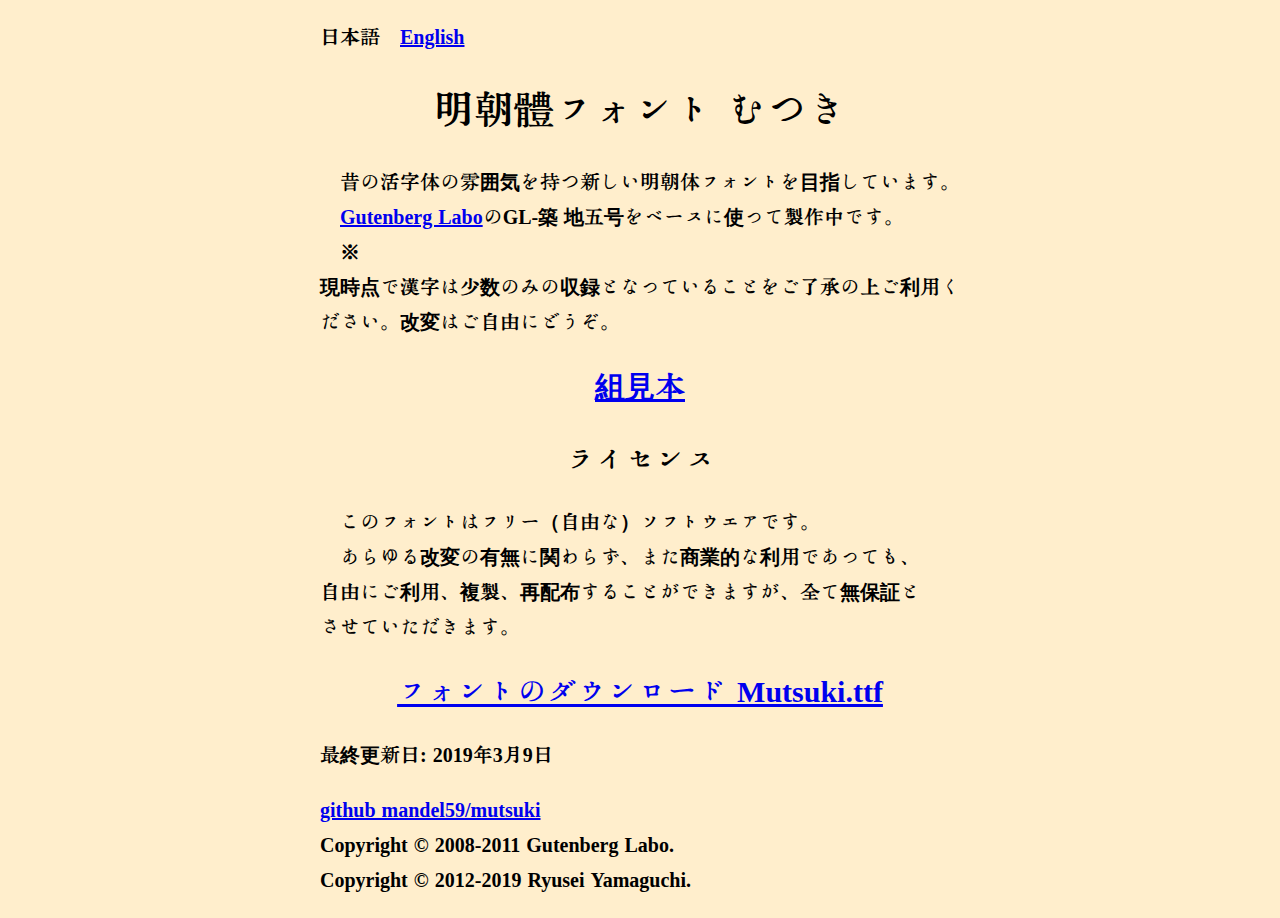
<file: index.html>
<!DOCTYPE html>
<html lang="ja">
<head>
<meta charset="UTF-8">
<title>明朝體フォント むつき</title>
<meta name="viewport" content="width=device-width,initial-scale=1">
<link rel ="stylesheet" href ="mutsuki.css" type="text/css">
</head>
<body>
<header><ul id="altlang"><li>日本語</li><li><a hreflang="en" href="index.en.html">English</a></li></ul></header>
<main>
<h1>明朝體&#x200B;フォント むつき</h1>
<p>昔の&#x200B;活字体の&#x200B;雰囲気を&#x200B;持つ&#x200B;新しい&#x200B;明朝体&#x200B;フォントを&#x200B;目指して&#x200B;います。</p>
<p><a href="http://gutenberg.sourceforge.jp/">Gutenberg Labo</a>の&#x200B;GL-築
地五号を&#x200B;ベースに&#x200B;使って&#x200B;製作中&#x200B;です。</p>
<p>※現時点で漢字は少数のみの収録となっていることをご了承の上ご利用ください。改変はご自由にどうぞ。</p>
<h2><a href="sample.html">組見本</a></h2>
<h2>ライセンス</h2>
<p>この&#x200B;フォントは&#x200B;フリー&#x200B;（自由な）&#x200B;ソフトウエア&#x200B;です。</p>
<p>あらゆる&#x200B;改変の&#x200B;有無に&#x200B;関わらず、&#x200B;また&#x200B;商業的な&#x200B;利用で&#x200B;あっても、&#x200B;自由に&#x200B;ご利用、&#x200B;複製、&#x200B;再配布&#x200B;する&#x200B;ことが&#x200B;できます&#x200B;が、&#x200B;全て&#x200B;無保証と&#x200B;させて&#x200B;いただきます。</p>
</p>
<h2><a href="Mutsuki.ttf" download="Mutsuki.ttf">フォントのダウンロード Mutsuki.ttf</a></h2>
<div>最終更新日: 2019年3月9日</div>
</main>
<footer>
<div><a href="https://github.com/mandel59/mutsuki">github mandel59/mutsuki</a></div>
<div>Copyright © 2008-2011 Gutenberg Labo.<br>Copyright © 2012-2019 Ryusei Yamaguchi.</div>
</footer>
</body>
</html>
</file>
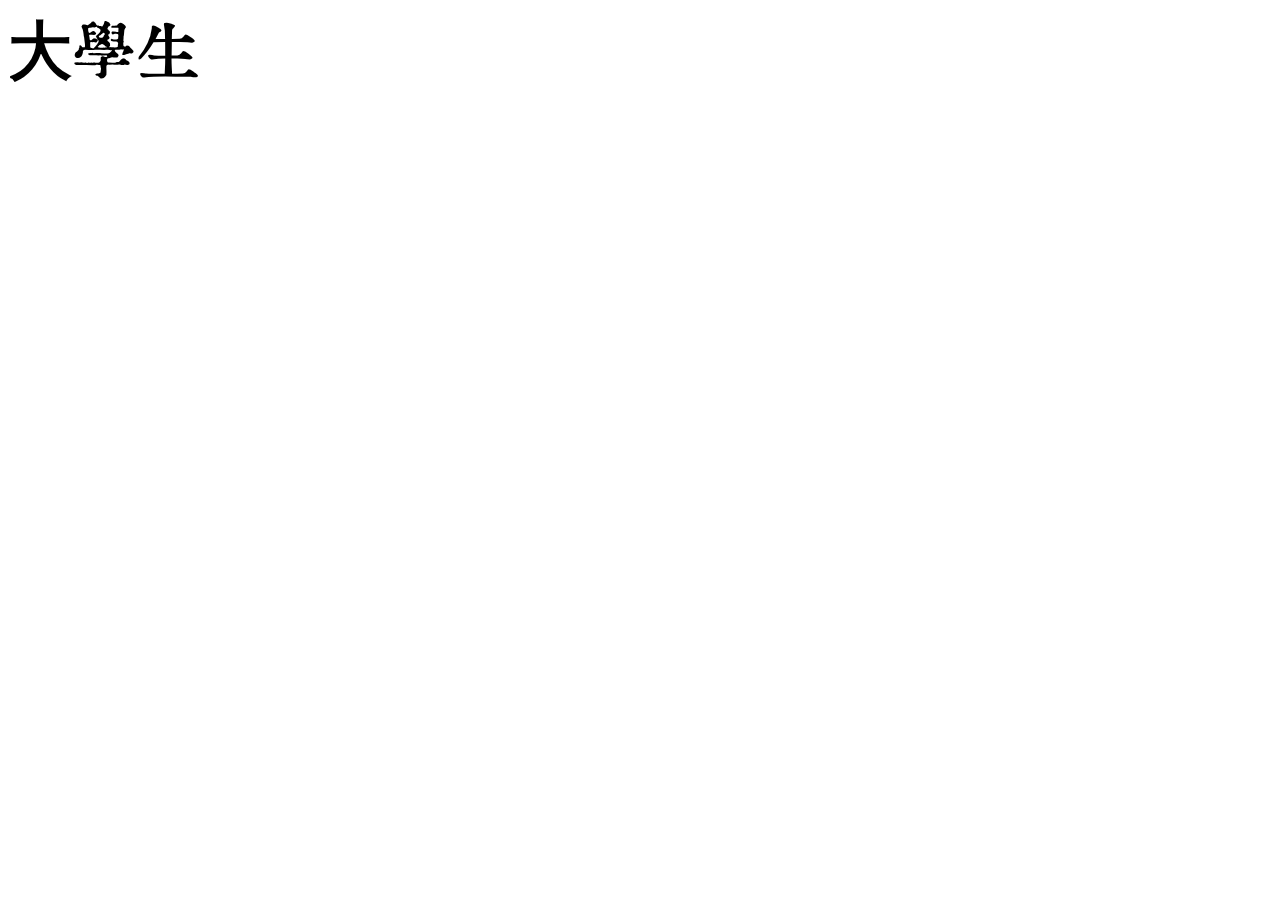
<file: test/index.html>
<!doctype html>
<html>
    <head>
        <meta charset="UTF-8">
        <title>test</title>
        <style>
            @font-face {
                font-family: "Mutsuki-dev";
                font-weight: 600;
                src: url("../Mutsuki.woff2") format("woff2"), url("../Mutsuki.woff") format("woff");
            }
            html {
                font-family: "Mutsuki-dev", "Yu Mincho", serif;
                font-weight: 600;
                font-size: 64px;
            }
        </style>
    </head>
    <body>
        <div>大學生</div>
    </body>
</html>
</file>
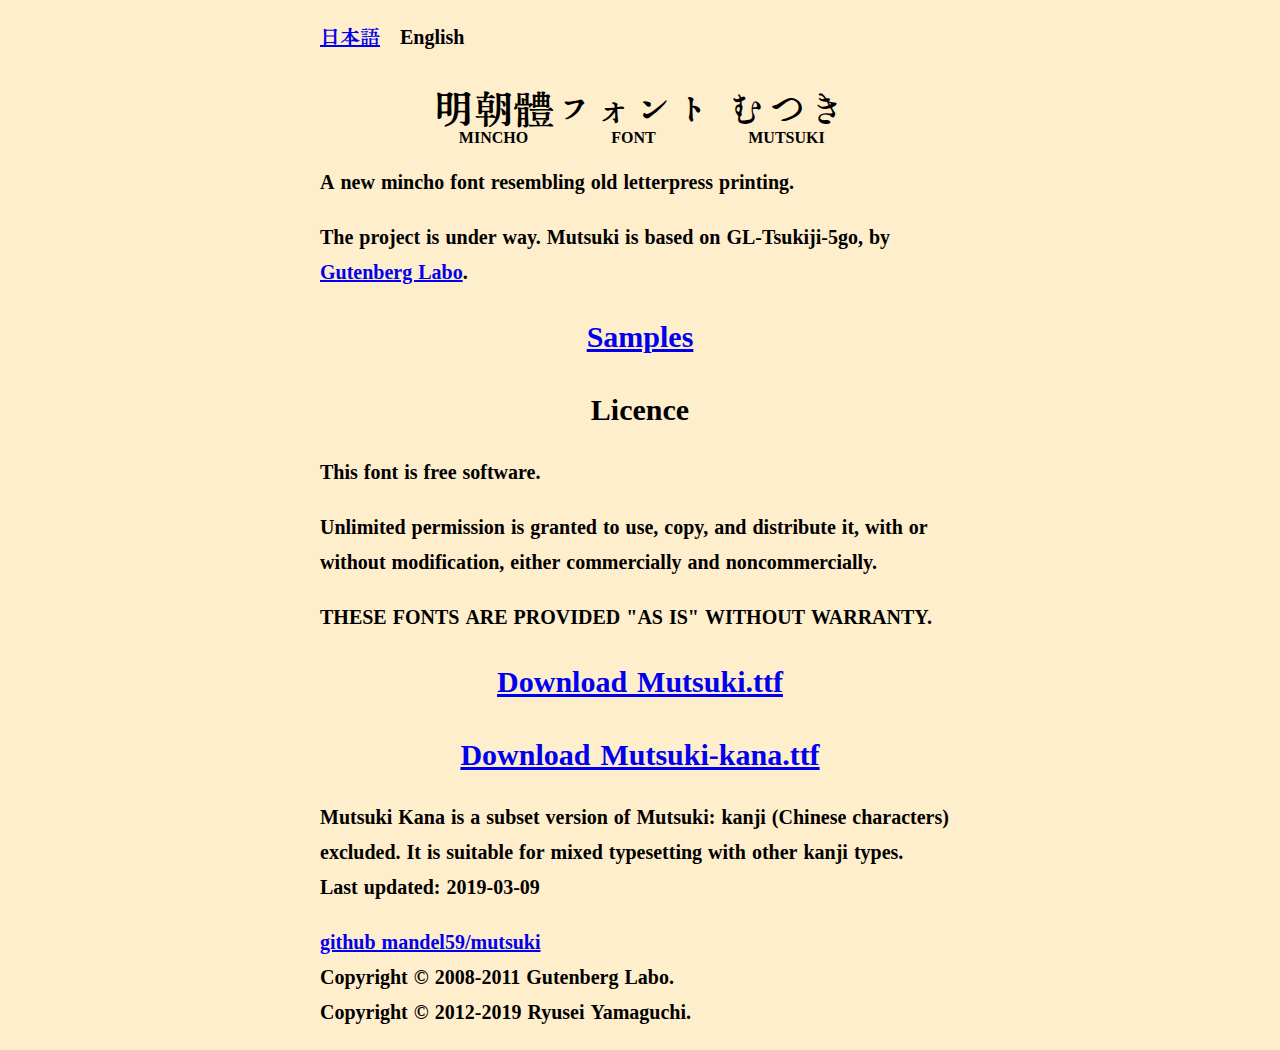
<file: index.en.html>
<!DOCTYPE html>
<html lang="en">
<head>
<meta charset="UTF-8">
<title>Mutsuki Mincho Font</title>
<meta name="viewport" content="width=device-width,initial-scale=1">
<link rel ="stylesheet" href ="mutsuki.css" type="text/css">
</head>
<body>
<header><ul id="altlang"><li><a hreflang="ja" href="index.html">日本語</a></li><li>English</li></ul></header>
<main>
<h1 lang="ja"><ruby>明朝體<rt lang="en">Mincho</rt></ruby>&#x200B;<ruby>フォント<rt lang="en">Font</rt></ruby> <ruby>むつき<rt lang="en">Mutsuki</rt></ruby></h1>
<p>A new mincho font resembling old letterpress printing.</p>
<p>The project is under way. Mutsuki is based on GL-Tsukiji-5go, by <a href="http://gutenberg.sourceforge.jp/">Gutenberg Labo</a>.</p>
<h2><a href="sample.html">Samples</a></h2>
<h2>Licence</h2>
<p>This font is free software.</p>
<p>Unlimited permission is granted to use, copy, and distribute it, with
or without modification, either commercially and noncommercially.</p>
<p>THESE FONTS ARE PROVIDED "AS IS" WITHOUT WARRANTY.</p>
<h2><a href="Mutsuki.ttf" download="Mutsuki.ttf">Download Mutsuki.ttf</a></h2>
<h2><a href="Mutsuki-kana.ttf" download="Mutsuki-kana.ttf">Download
Mutsuki-kana.ttf</a></h2>
<p>Mutsuki Kana is a subset version of Mutsuki: kanji (Chinese characters) excluded. It is suitable
for mixed typesetting with other kanji types.</p>
<div>Last updated: 2019-03-09</div>
</main>
<footer>
<div><a href="https://github.com/mandel59/mutsuki">github mandel59/mutsuki</a></div>
<div>Copyright © 2008-2011 Gutenberg Labo.<br>Copyright © 2012-2019 Ryusei Yamaguchi.</div>
</footer>
</body>
</html>
</file>
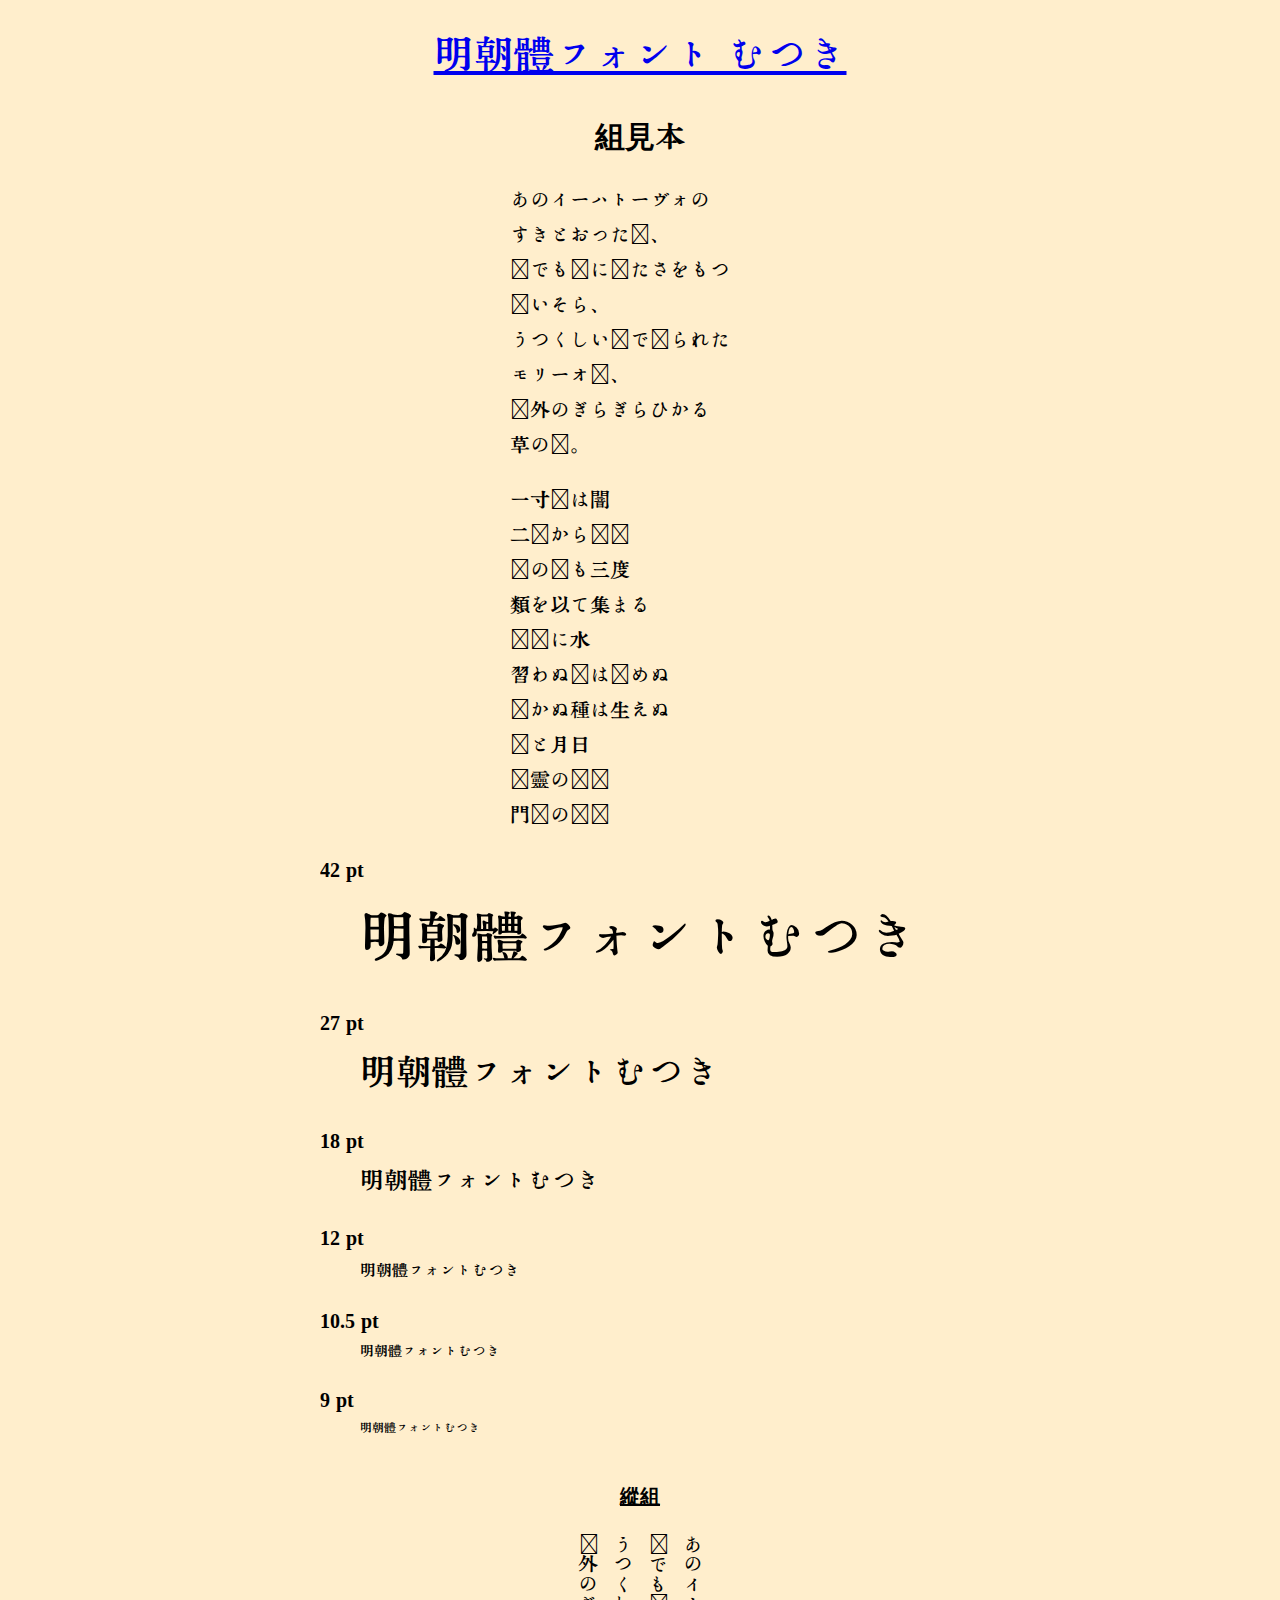
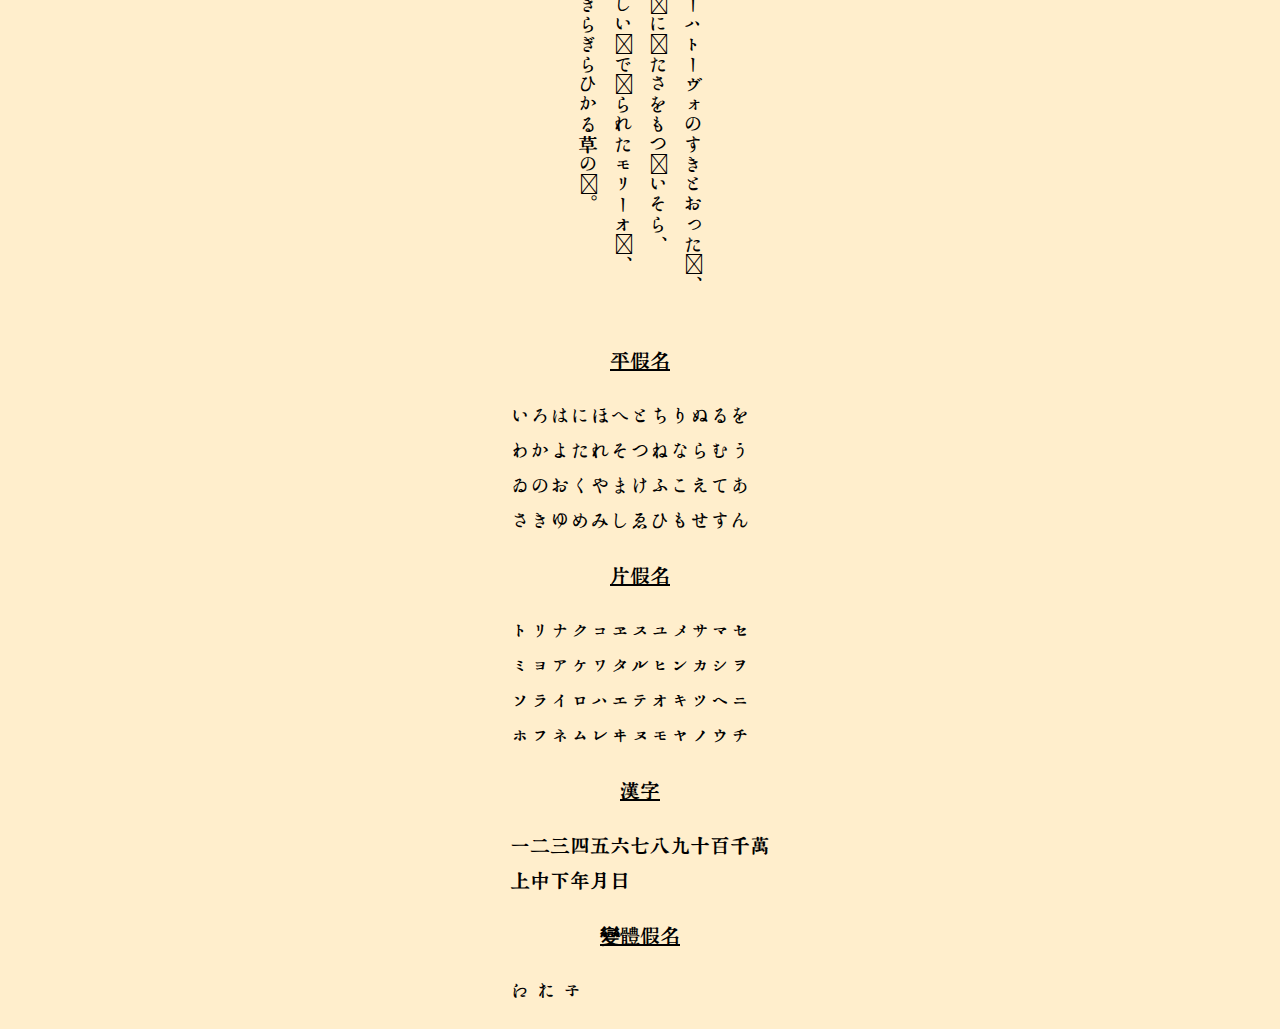
<file: sample.html>
<!DOCTYPE html>
<html lang="ja">
<head>
<meta charset="UTF-8">
<title>明朝體フォント むつき サンプル</title>
<meta name="viewport" content="width=device-width,initial-scale=1">
<link rel ="stylesheet" href ="mutsuki.css" type="text/css">
</head>
<body>
<main>
<h1><a href="./index.html">明朝體&#x200B;フォント むつき</a></h1>
<h2>組見本</h2>
<div class="sample" style="width: 13em;">あの&#x200B;イーハトーヴォの&#x200B;すきとおった風、<br>
夏でも底に&#x200B;冷たさをもつ&#x200B;青いそら、<br>
うつくしい森で&#x200B;飾られた&#x200B;モリーオ市、<br>
郊外の&#x200B;ぎらぎらひかる&#x200B;草の波。</div>
<div class="sample" style="width: 13em;">一寸先は闇<br>
二階から目藥<br>佛の顔も三度<br>
類を以て集まる<br>
寢耳に水<br>
習わぬ經は讀めぬ<br>
蒔かぬ種は生えぬ<br>
縁と月日<br>
幽靈の濱風<br>
門前の小僧</div>
<dl>
<dt>42 pt</dt><dd><div class="sample" style="font-size: 42pt;">明朝體&#x200B;フォント&#x200B;むつき</div></dd>
<dt>27 pt</dt><dd><div class="sample" style="font-size: 27pt;">明朝體&#x200B;フォント&#x200B;むつき</div></dd>
<dt>18 pt</dt><dd><div class="sample" style="font-size: 18pt;">明朝體&#x200B;フォント&#x200B;むつき</div></dd>
<dt>12 pt</dt><dd><div class="sample" style="font-size: 12pt;">明朝體&#x200B;フォント&#x200B;むつき</div></dd>
<dt>10.5 pt</dt><dd><div class="sample" style="font-size: 10.5pt;">明朝體&#x200B;フォント&#x200B;むつき</div></dd>
<dt>9 pt</dt><dd><div class="sample" style="font-size: 9pt;">明朝體&#x200B;フォント&#x200B;むつき</div></dd>
</dl>
<h3>縱組</h3>
<div class="showcase">
<div class="sample vert" style="height: 18.5em; width: 7em;">あのイーハトーヴォのすきとおった風、<br>
夏でも底に冷たさをもつ青いそら、<br>
うつくしい森で飾られたモリーオ市、<br>
郊外のぎらぎらひかる草の波。</div>
</div>
<h3>平假名</h3>
<div class="sample" style="width: 13em;">いろはにほへとちりぬるを<br>
わかよたれそつねならむう<br>
ゐのおくやまけふこえてあ<br>
さきゆめみしゑひもせすん</div>
<h3>片假名</h3>
<div class="sample" style="width: 13em;">トリナクコヱスユメサマセ<br>
ミヨアケワタルヒンカシヲ<br>
ソライロハエテオキツヘニ<br>
ホフネムレヰヌモヤノウチ</div>
<h3>漢字</h3>
<div class="sample" style="width: 13em;">一二三四五六七八九十百千萬<br>
上中下年月日</div>
<h3>變體假名</h3>
<div class="sample alt" style="width: 13em;">え お ネ</div>
</main>
</body>
</html>
</file>
<file: mutsuki.css>
@font-face {
  font-family: "Mutsuki";
  font-weight: 600;
  src: url("Mutsuki.woff2") format("woff2"), url("Mutsuki.woff") format("woff"), url("Mutsuki.ttf") format("truetype");
}

@font-face {
  font-family: "Adobe NotDef";
  font-weight: 600;
  src: url("AND-Regular.woff2") format("woff2"), url("AND-Regular.woff") format("woff"), url("AND-Regular.otf") format("opentype");
}

html {
  background: #fec;
  font-family: "Mutsuki", "Hoefler Text", "Linux Libertine O", "Yu Mincho", serif;
  font-weight: 600;
  font-size: 15pt;
  text-align: left;
  word-break: keep-all;
  word-wrap: break-word;
  overflow-wrap: break-word;
}

* {
  line-height: 1.75em;
}

body {
  margin: auto;
}

header {
  padding: 1rem 1rem 0;
  margin: 0 auto 1rem;
  max-width: 32rem;
}

main {
  padding: 0 1rem;
  margin: 1rem auto 1rem;
  max-width: 32rem;
}

footer {
  padding: 0 1rem 1rem;
  margin: 1rem auto 0;
  max-width: 32rem;
}

h1 {
  font-size: 2rem;
  margin: 1rem 0 1rem;
  text-align: center;
  text-transform: uppercase;
}

h1 ruby {
  ruby-align: center;
  ruby-position: under;
}

h1 ruby > rt {
  font-size: 0.4em;
}

h2 {
  font-size: 1.5rem;
  margin: 1rem 0 1rem;
  text-align: center;
}

h3 {
  font-size: 1em;
  margin: 1rem 0 1rem;
  text-align: center;
  text-decoration: underline;
}

dl, ul, ol {
  text-align: left;
  overflow: auto;
}

p {
  margin: 0;
}

p:lang(ja) {
  text-indent: 1em;
}

p:lang(en) {
  margin-top: 1em;
}

#altlang {
  text-align: left;
  margin: 0;
  padding: 0;
}

#altlang > li {
  display: inline-block;
  margin: 0;
  margin-right: 1rem;
}

.alt {
  font-feature-settings: 'cv01';
  -moz-font-feature-settings: 'cv01';
  -webkit-font-feature-settings: 'cv01';
}

.vert {
  writing-mode: tb-rl;
  -moz-writing-mode: vertical-rl;
  -webkit-writing-mode: vertical-rl;
  writing-mode: vertical-rl;
  text-align: left;
  text-align: start;
}

.showcase {
  overflow: auto;
}

.showcase > * {
  margin: auto;
}

.sample {
  font-family: "Mutsuki", "Adobe NotDef", sans-serif;
  margin: 0 auto 1rem;
}
</file>
